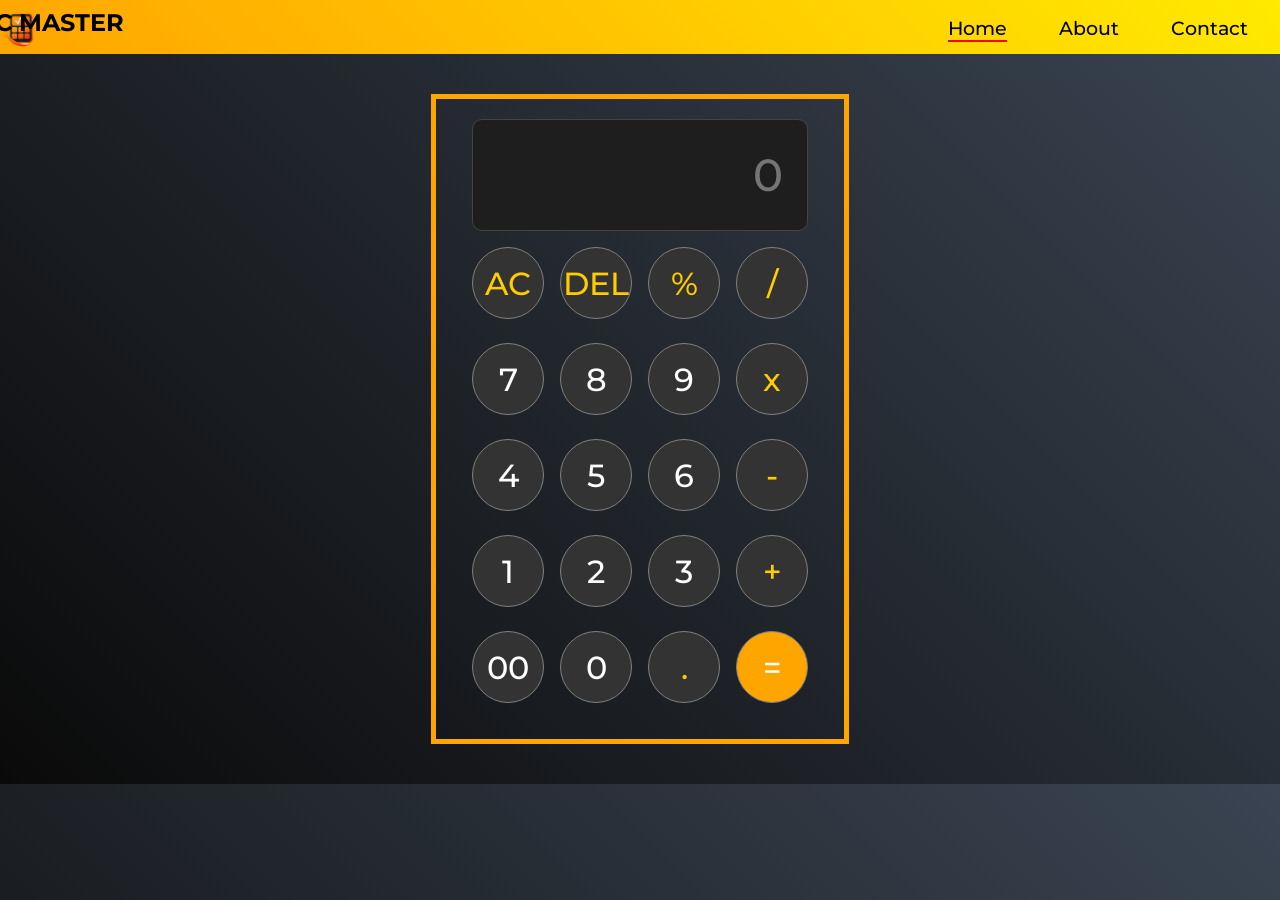
<file: index.html>
<!DOCTYPE html>
<html lang="en">
<head>
    <meta charset="UTF-8">
    <meta name="viewport" content="width=device-width, initial-scale=1.0">
    <link rel="stylesheet" href="style.css">
    <title>CALC MASTER</title>
</head>
<body>
    <div class="navbar">
        <nav>
            <img src="Calc Master logo.png" alt="">
            <h1> CALC MASTER</h1>
            <ul>
                <button class="a active"><a href="index.html">Home</a></button>
                <button class="a"><a href="About.html">About</a></button>
                <button class="a"><a href="Contact.html">Contact</a></button>
            </ul>
        </nav>
    </div>
    <div class="calculator">
        <input id="inputBox" type="text" placeholder="0">
        <div>
            <button class="o z">AC</button>
            <button class="o z">DEL</button>
            <button class="o z">%</button>
            <button class="o z">/</button>
        </div>
        <div>
            <button class="o">7</button>
            <button class="o">8</button>
            <button class="o">9</button>
            <button class="o z">x</button>
        </div>
        <div>
            <button class="o">4</button>
            <button class="o">5</button>
            <button class="o">6</button>
            <button class="o z">-</button>
        </div>
        <div>
            <button class="o">1</button>
            <button class="o">2</button>
            <button class="o">3</button>
            <button class="o z">+</button>
        </div>
        <div>
            <button class="o">00</button>
            <button class="o">0</button>
            <button class="o z">.</button>
            <button class="o equal">=</button>
        </div>
    </div>
    <script src="script.js"></script>
</body>
</html>
</file>
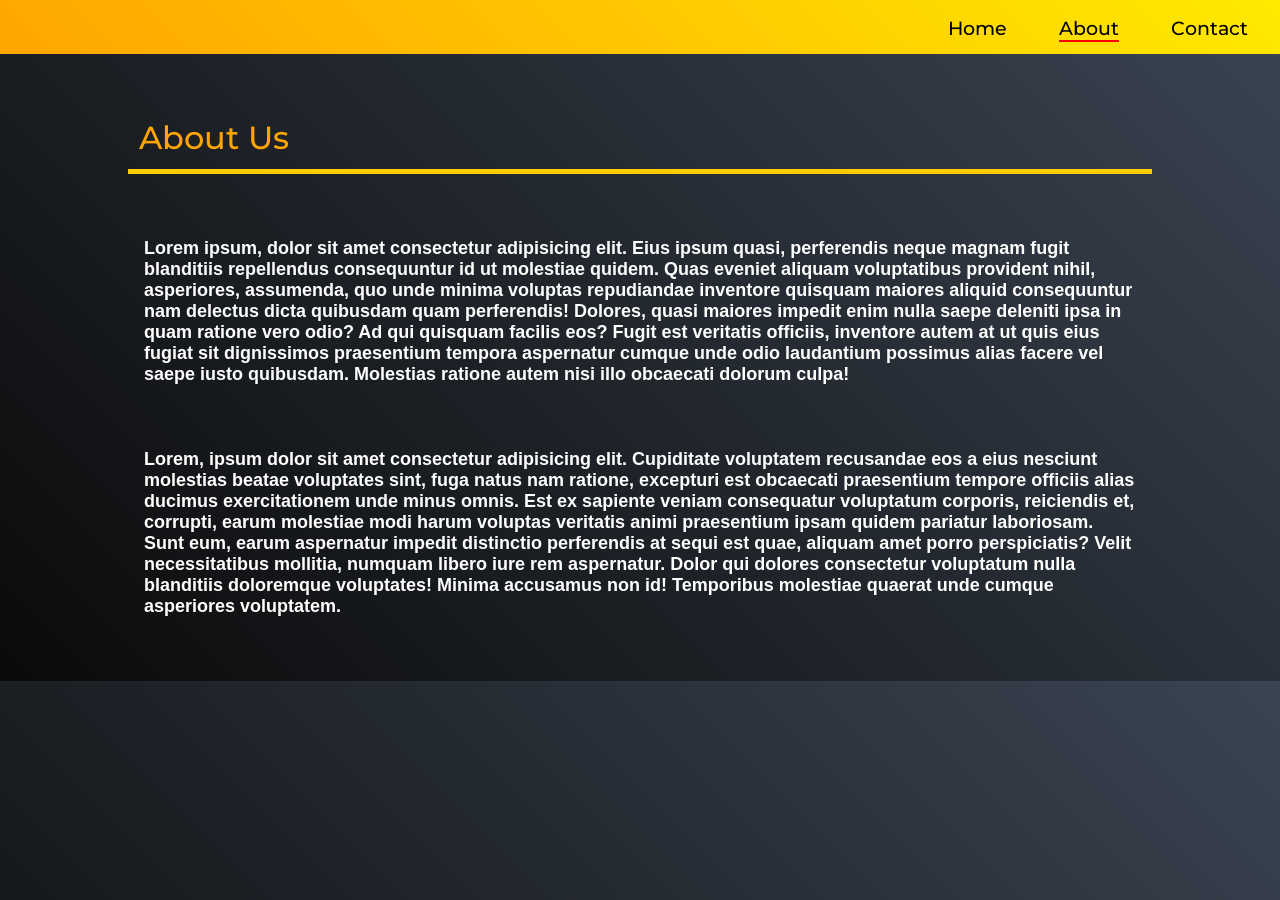
<file: About.html>
<!DOCTYPE html>
<html lang="en">
<head>
    <meta charset="UTF-8">
    <meta name="viewport" content="width=device-width, initial-scale=1.0">
    <link rel="stylesheet" href="style.css">
    <title>CALC MASTER | About</title>
</head>
<body>
    <div class="navbar">
        <nav>
            <h1>CALC MASTER</h1>
            <ul>
                <button class="a"><a href="index.html">Home</a></button>
                <button class="a active"><a href="About.html">About</a></button>
                <button class="a"><a href="Contact.html">Contact</a></button>
            </ul>
        </nav>
    </div>
    <div class="about">
        <h1 class="heading">About Us</h1>
        <div class="para">
            <p class="head">Lorem ipsum, dolor sit amet consectetur adipisicing elit. Eius ipsum quasi, perferendis neque magnam fugit blanditiis repellendus consequuntur id ut molestiae quidem. Quas eveniet aliquam voluptatibus provident nihil, asperiores, assumenda, quo unde minima voluptas repudiandae inventore quisquam maiores aliquid consequuntur nam delectus dicta quibusdam quam perferendis! Dolores, quasi maiores impedit enim nulla saepe deleniti ipsa in quam ratione vero odio? Ad qui quisquam facilis eos? Fugit est veritatis officiis, inventore autem at ut quis eius fugiat sit dignissimos praesentium tempora aspernatur cumque unde odio laudantium possimus alias facere vel saepe iusto quibusdam. Molestias ratione autem nisi illo obcaecati dolorum culpa!</p>
            <p class="head">Lorem, ipsum dolor sit amet consectetur adipisicing elit. Cupiditate voluptatem recusandae eos a eius nesciunt molestias beatae voluptates sint, fuga natus nam ratione, excepturi est obcaecati praesentium tempore officiis alias ducimus exercitationem unde minus omnis. Est ex sapiente veniam consequatur voluptatum corporis, reiciendis et, corrupti, earum molestiae modi harum voluptas veritatis animi praesentium ipsam quidem pariatur laboriosam. Sunt eum, earum aspernatur impedit distinctio perferendis at sequi est quae, aliquam amet porro perspiciatis? Velit necessitatibus mollitia, numquam libero iure rem aspernatur. Dolor qui dolores consectetur voluptatum nulla blanditiis doloremque voluptates! Minima accusamus non id! Temporibus molestiae quaerat unde cumque asperiores voluptatem.</p>
        </div>
    </div>
    <script src="script.js"></script>
</body>
</html>
</file>
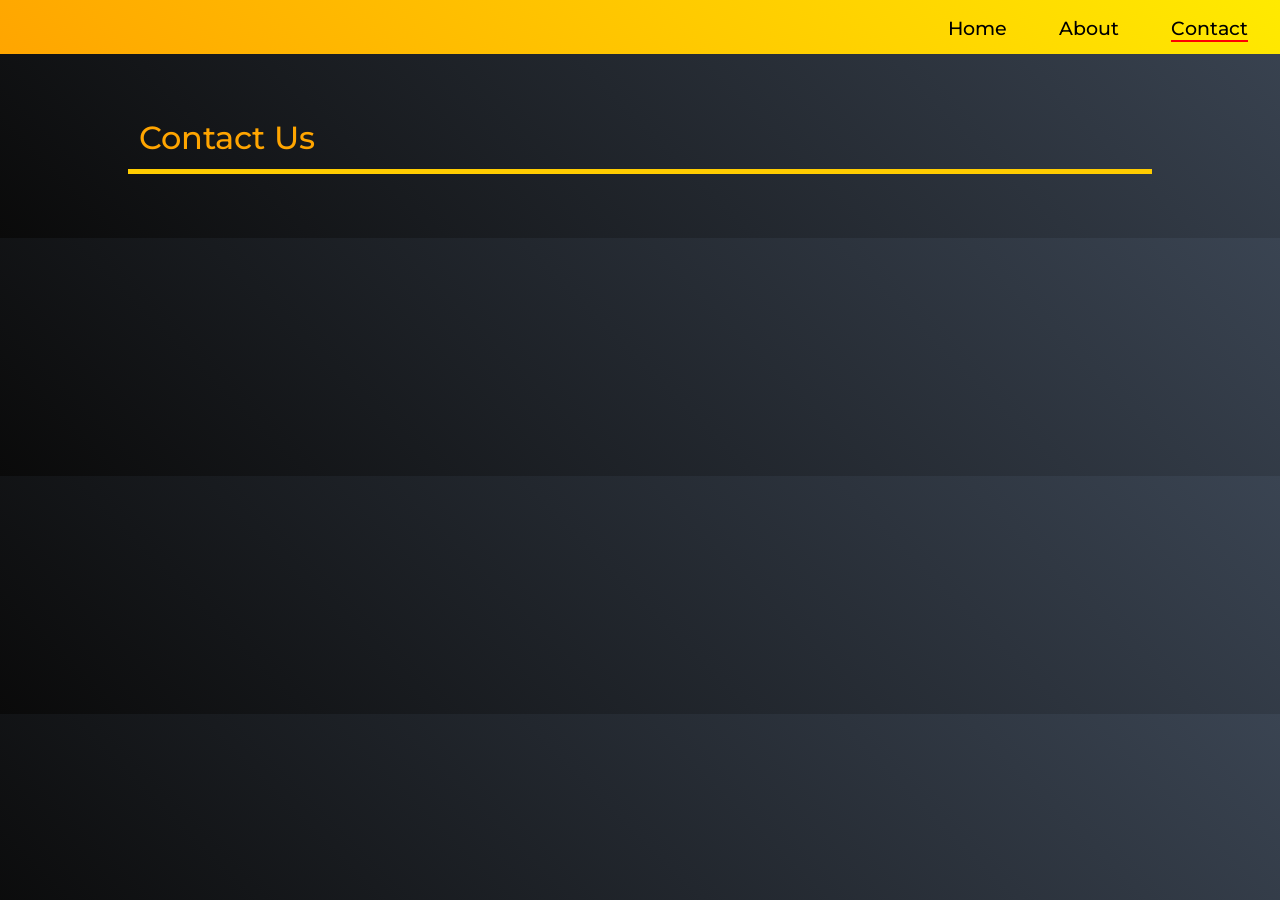
<file: Contact.html>
<!DOCTYPE html>
<html lang="en">
<head>
    <meta charset="UTF-8">
    <meta name="viewport" content="width=device-width, initial-scale=1.0">
    <link rel="stylesheet" href="style.css">
    <title>CALC MASTER | Contact</title>
</head>
<body>
    <div class="navbar">
        <nav>
            <h1>CALC MASTER</h1>
            <ul>
                <button class="a"><a href="index.html">Home</a></button>
                <button class="a"><a href="About.html">About</a></button>
                <button class="a active"><a href="Contact.html">Contact</a></button>
            </ul>
        </nav>
    </div>
    <div class="about">
        <h1 class="heading">Contact Us</h1>
        
    </div>
    <script src="script.js"></script>
</body>
</html>
</file>
<file: style.css>
@import url('https://fonts.googleapis.com/css2?family=Martel+Sans:wght@600&family=Montserrat:wght@500&family=Poppins:ital,wght@0,100;0,200;0,300;0,400;0,500;0,600;0,700;0,800;0,900;1,100;1,200;1,300;1,400;1,500;1,600;1,700;1,800;1,900&family=Roboto:ital,wght@0,100..900;1,100..900&display=swap');
*{
    padding: 0;
    margin: 0;
    box-sizing: border-box;
    font-family: "Montserrat", sans-serif;
    font-optical-sizing: auto;
    font-weight: 500;
    font-style: normal;
}
body{
    background: linear-gradient(45deg, #0a0a0a, #3a4452);
}
.navbar{
    background:linear-gradient(45deg, orange, rgb(255, 234, 0));
    height: 3.4rem;
}
ul{
    display: inline-block;
    list-style-type: none;
    margin: 0.5rem;
    align-items: center;
    justify-content: center;
}
.a{
    margin: 0.5rem 1.5rem;
    align-items: center;
    justify-content: center;
    border: none;
    background: transparent;
    cursor: pointer;
    font-size: larger;
}
h1{
    margin: 0.5rem;
    margin-left: -55rem;
    font-weight: bolder;
}
img{
    display: inline-block;
    height: 60px;
    width: 40px;
}
nav{
    display: flex;
    justify-content: space-between;
}
button:hover{
    border-bottom: 2px solid red;
}
button:active{
    border-bottom: 2px solid red;
}
a{
    text-decoration: none;
    color: black;
}
.calculator{
    border: 5px solid orange;
    text-align: center;
    width: max-content;
    align-items: center;
    flex-direction: column;
    margin: 40px auto;
    padding: 20px;
}
.calculator div{
    display: flex;
    justify-content: center;
    margin: 0.5rem;
}
.calculator div button{
    margin: 0.5rem;
}
input{
    height: 7rem;
    width: 21rem;
    padding: 1.5rem;
    border-radius: 10px;
    background-color: #1e1e1e;
    color: #ffffff;
    border: 1px solid #444444;
    text-align: right;
    font-size: 2.8rem;
    
}
.o{
    height: 4.5rem;
    width: 4.5rem;
    border-radius: 50%;
    background-color: #333333;
    color: #ffffff;
    border: 1px solid gray;
    font-size: 2rem;
}
.o:hover{
    border: 1px solid yellow;
}
.equal{
    background-color: orange;
}
.z{
    color: #ffcc00;
}
button.a.active {
    border-bottom: 2px solid red; /* Highlights the active tab with a red underline */
}
.about .heading{
    font-weight: 500;
    color: orange;
    margin: 4rem 8rem;
    border-bottom: 5px solid #ffcc00;
    padding-bottom: 0.7rem;
    padding-left: 0.7rem;
}
.para .head{
    margin: 4rem 9rem;
    color: white;
    font-family: sans-serif;
    font-weight: bold;
    font-size: large;
}
</file>
